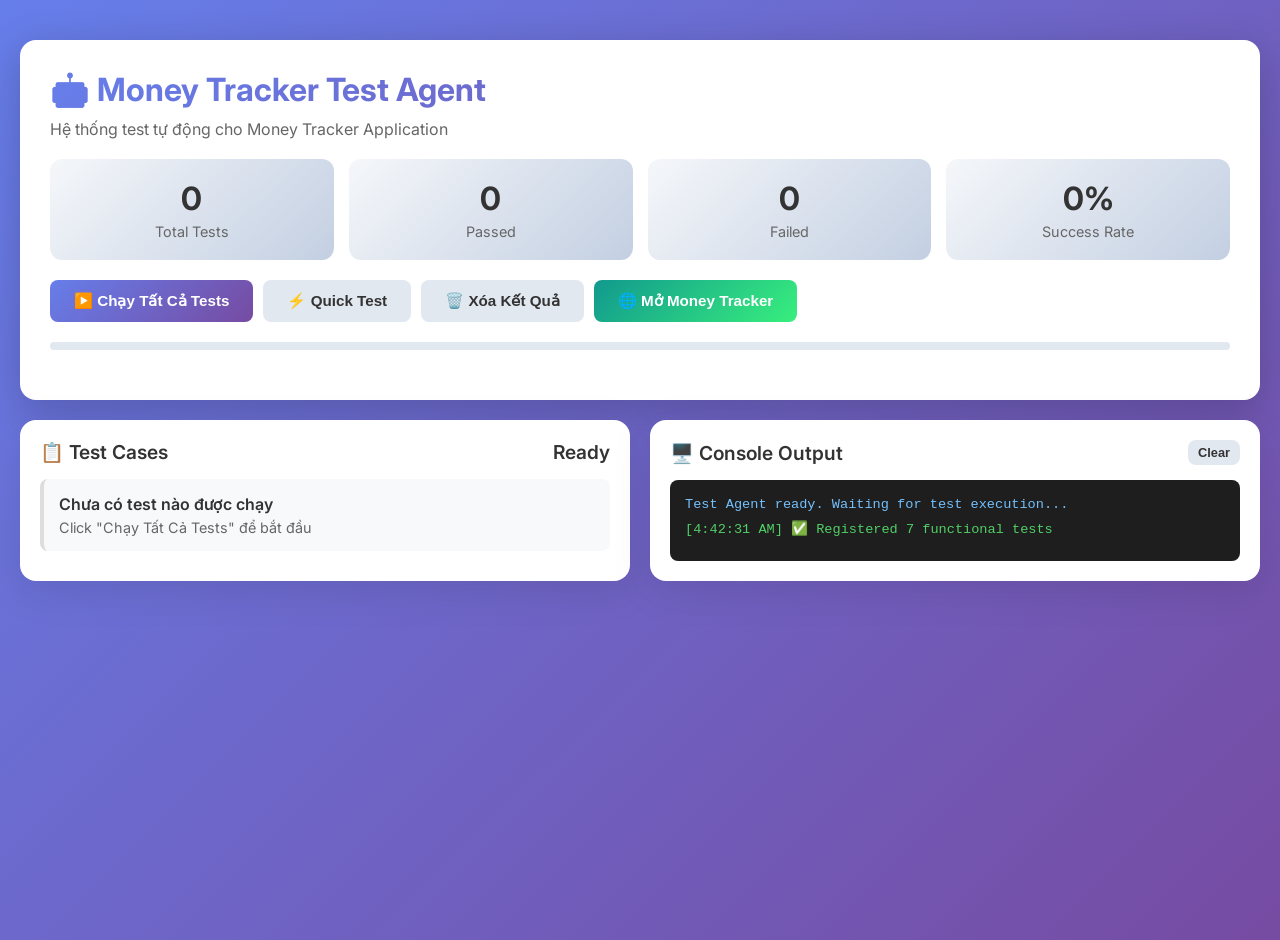
<file: test-agent/index.html>
<!DOCTYPE html>
<html lang="vi">
<head>
    <meta charset="UTF-8">
    <meta name="viewport" content="width=device-width, initial-scale=1.0">
    <title>Money Tracker Test Agent</title>
    <link rel="preconnect" href="https://fonts.googleapis.com">
    <link rel="preconnect" href="https://fonts.gstatic.com" crossorigin>
    <link href="https://fonts.googleapis.com/css2?family=Inter:wght@300;400;500;600;700&display=swap" rel="stylesheet">
    <style>
        * {
            margin: 0;
            padding: 0;
            box-sizing: border-box;
        }

        body {
            font-family: 'Inter', -apple-system, BlinkMacSystemFont, sans-serif;
            background: linear-gradient(135deg, #667eea 0%, #764ba2 100%);
            min-height: 100vh;
            color: #333;
        }

        .agent-container {
            max-width: 1400px;
            margin: 40px auto;
            padding: 0 20px;
        }

        .agent-header {
            background: white;
            border-radius: 16px;
            padding: 30px;
            margin-bottom: 20px;
            box-shadow: 0 10px 40px rgba(0,0,0,0.2);
        }

        .agent-title {
            font-size: 2rem;
            font-weight: 700;
            margin-bottom: 10px;
            background: linear-gradient(135deg, #667eea 0%, #764ba2 100%);
            -webkit-background-clip: text;
            -webkit-text-fill-color: transparent;
            background-clip: text;
        }

        .agent-subtitle {
            color: #666;
            font-size: 1rem;
            margin-bottom: 20px;
        }

        .agent-stats {
            display: grid;
            grid-template-columns: repeat(auto-fit, minmax(200px, 1fr));
            gap: 15px;
            margin-bottom: 20px;
        }

        .stat-card {
            background: linear-gradient(135deg, #f5f7fa 0%, #c3cfe2 100%);
            border-radius: 12px;
            padding: 20px;
            text-align: center;
        }

        .stat-value {
            font-size: 2rem;
            font-weight: 700;
            color: #333;
        }

        .stat-label {
            font-size: 0.9rem;
            color: #666;
            margin-top: 5px;
        }

        .control-panel {
            display: flex;
            gap: 10px;
            flex-wrap: wrap;
        }

        .btn {
            padding: 12px 24px;
            border: none;
            border-radius: 8px;
            font-weight: 600;
            cursor: pointer;
            transition: all 0.3s ease;
            font-size: 0.95rem;
        }

        .btn-primary {
            background: linear-gradient(135deg, #667eea 0%, #764ba2 100%);
            color: white;
        }

        .btn-primary:hover {
            transform: translateY(-2px);
            box-shadow: 0 5px 20px rgba(102, 126, 234, 0.4);
        }

        .btn-secondary {
            background: #e2e8f0;
            color: #333;
        }

        .btn-secondary:hover {
            background: #cbd5e0;
        }

        .btn-success {
            background: linear-gradient(135deg, #11998e 0%, #38ef7d 100%);
            color: white;
        }

        .btn:disabled {
            opacity: 0.6;
            cursor: not-allowed;
            transform: none !important;
        }

        .main-content {
            display: grid;
            grid-template-columns: 1fr 1fr;
            gap: 20px;
        }

        .test-panel, .console-panel {
            background: white;
            border-radius: 16px;
            padding: 20px;
            box-shadow: 0 10px 40px rgba(0,0,0,0.1);
            max-height: 600px;
            overflow-y: auto;
        }

        .panel-title {
            font-size: 1.2rem;
            font-weight: 600;
            margin-bottom: 15px;
            color: #333;
            display: flex;
            justify-content: space-between;
            align-items: center;
        }

        .test-item {
            padding: 15px;
            margin-bottom: 10px;
            border-radius: 8px;
            border-left: 4px solid #ddd;
            background: #f8f9fa;
        }

        .test-item.pass {
            border-left-color: #28a745;
            background: #d4edda;
        }

        .test-item.fail {
            border-left-color: #dc3545;
            background: #f8d7da;
        }

        .test-item.running {
            border-left-color: #ffc107;
            background: #fff3cd;
        }

        .test-item-name {
            font-weight: 600;
            margin-bottom: 5px;
            color: #333;
        }

        .test-item-status {
            font-size: 0.9rem;
            color: #666;
        }

        .console-output {
            background: #1e1e1e;
            color: #d4d4d4;
            padding: 15px;
            border-radius: 8px;
            font-family: 'Courier New', monospace;
            font-size: 0.85rem;
            max-height: 400px;
            overflow-y: auto;
            line-height: 1.5;
        }

        .console-line {
            margin-bottom: 5px;
        }

        .console-line.error {
            color: #ff6b6b;
        }

        .console-line.success {
            color: #51cf66;
        }

        .console-line.warning {
            color: #ffd93d;
        }

        .console-line.info {
            color: #74c0fc;
        }

        .progress-bar {
            width: 100%;
            height: 8px;
            background: #e2e8f0;
            border-radius: 4px;
            overflow: hidden;
            margin: 20px 0;
        }

        .progress-fill {
            height: 100%;
            background: linear-gradient(135deg, #667eea 0%, #764ba2 100%);
            transition: width 0.3s ease;
        }

        @media (max-width: 900px) {
            .main-content {
                grid-template-columns: 1fr;
            }
        }
    </style>
</head>
<body>
    <div class="agent-container">
        <!-- Header -->
        <div class="agent-header">
            <h1 class="agent-title">🤖 Money Tracker Test Agent</h1>
            <p class="agent-subtitle">Hệ thống test tự động cho Money Tracker Application</p>
            
            <!-- Stats -->
            <div class="agent-stats">
                <div class="stat-card">
                    <div class="stat-value" id="totalTests">0</div>
                    <div class="stat-label">Total Tests</div>
                </div>
                <div class="stat-card">
                    <div class="stat-value" id="passedTests">0</div>
                    <div class="stat-label">Passed</div>
                </div>
                <div class="stat-card">
                    <div class="stat-value" id="failedTests">0</div>
                    <div class="stat-label">Failed</div>
                </div>
                <div class="stat-card">
                    <div class="stat-value" id="successRate">0%</div>
                    <div class="stat-label">Success Rate</div>
                </div>
            </div>

            <!-- Controls -->
            <div class="control-panel">
                <button class="btn btn-primary" id="runAllTests" onclick="runAllTests()">
                    ▶️ Chạy Tất Cả Tests
                </button>
                <button class="btn btn-secondary" id="runQuickTest" onclick="runQuickTest()">
                    ⚡ Quick Test
                </button>
                <button class="btn btn-secondary" id="clearResults" onclick="clearResults()">
                    🗑️ Xóa Kết Quả
                </button>
                <button class="btn btn-success" id="openMainApp" onclick="openMainApp()">
                    🌐 Mở Money Tracker
                </button>
            </div>

            <!-- Progress -->
            <div class="progress-bar">
                <div class="progress-fill" id="progressBar" style="width: 0%"></div>
            </div>
        </div>

        <!-- Main Content -->
        <div class="main-content">
            <!-- Test Panel -->
            <div class="test-panel">
                <div class="panel-title">
                    <span>📋 Test Cases</span>
                    <span id="testStatus">Ready</span>
                </div>
                <div id="testResults">
                    <div class="test-item">
                        <div class="test-item-name">Chưa có test nào được chạy</div>
                        <div class="test-item-status">Click "Chạy Tất Cả Tests" để bắt đầu</div>
                    </div>
                </div>
            </div>

            <!-- Console Panel -->
            <div class="console-panel">
                <div class="panel-title">
                    <span>🖥️ Console Output</span>
                    <button class="btn btn-secondary" style="padding: 5px 10px; font-size: 0.8rem;" onclick="clearConsole()">
                        Clear
                    </button>
                </div>
                <div class="console-output" id="consoleOutput">
                    <div class="console-line info">Test Agent ready. Waiting for test execution...</div>
                </div>
            </div>
        </div>
    </div>

    <script src="test-runner.js"></script>
    <script src="tests/validation-tests.js"></script>
    <script src="tests/functional-tests.js"></script>
    <script src="init.js"></script>
</body>
</html>
</file>
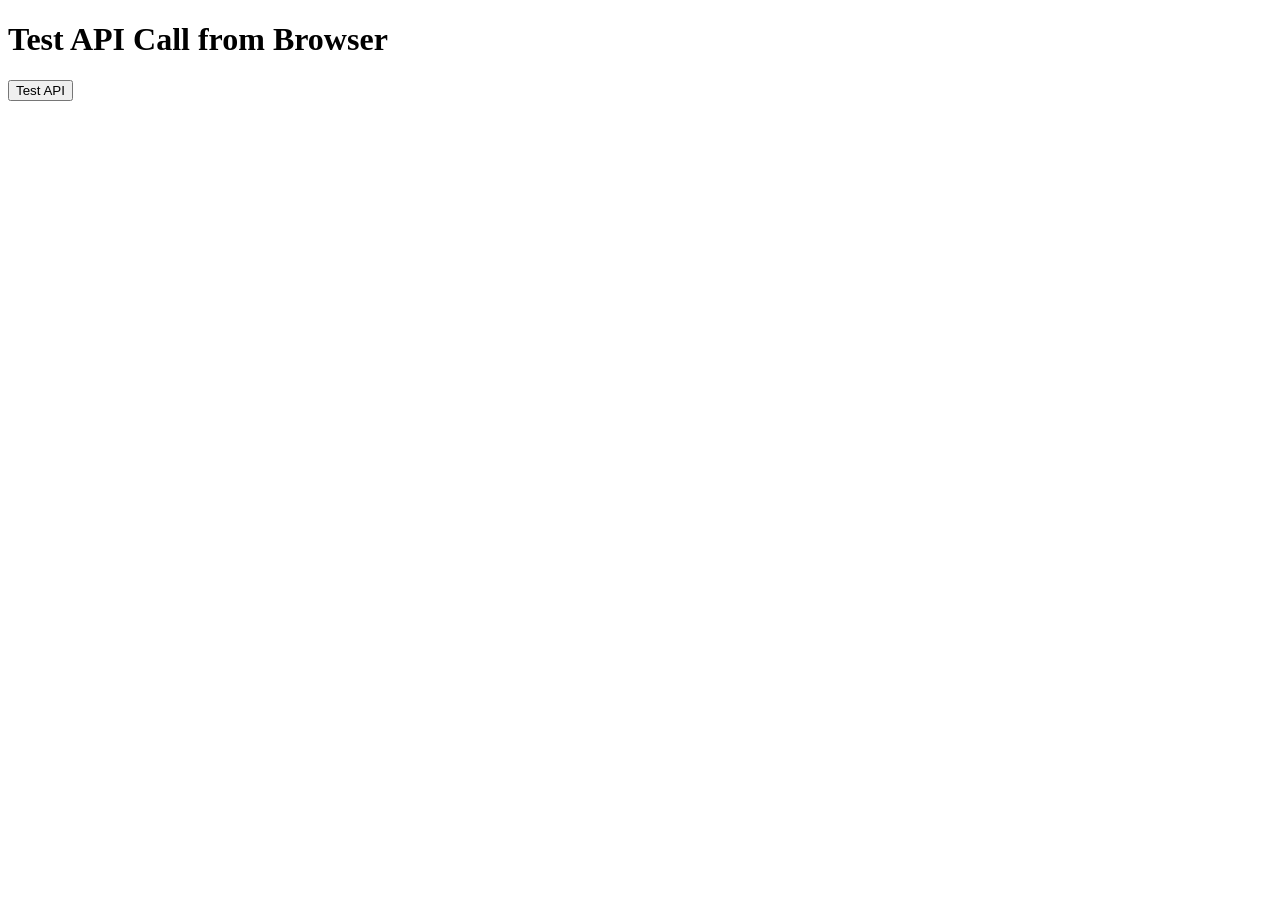
<file: test_api_browser.html>
<!DOCTYPE html>
<html>
<head>
    <title>Test API Call</title>
</head>
<body>
    <h1>Test API Call from Browser</h1>
    <button onclick="testAPI()">Test API</button>
    <div id="result"></div>
    <script>
        async function testAPI() {
            const resultDiv = document.getElementById('result');
            resultDiv.innerHTML = 'Testing...';
            try {
                const response = await fetch('http://localhost:8081/api/v1/categories');
                const data = await response.json();
                resultDiv.innerHTML = `✅ SUCCESS! Loaded ${data.length} categories<br><pre>${JSON.stringify(data, null, 2)}</pre>`;
            } catch (error) {
                resultDiv.innerHTML = `❌ ERROR: ${error.message}`;
            }
        }
    </script>
</body>
</html>
</file>
